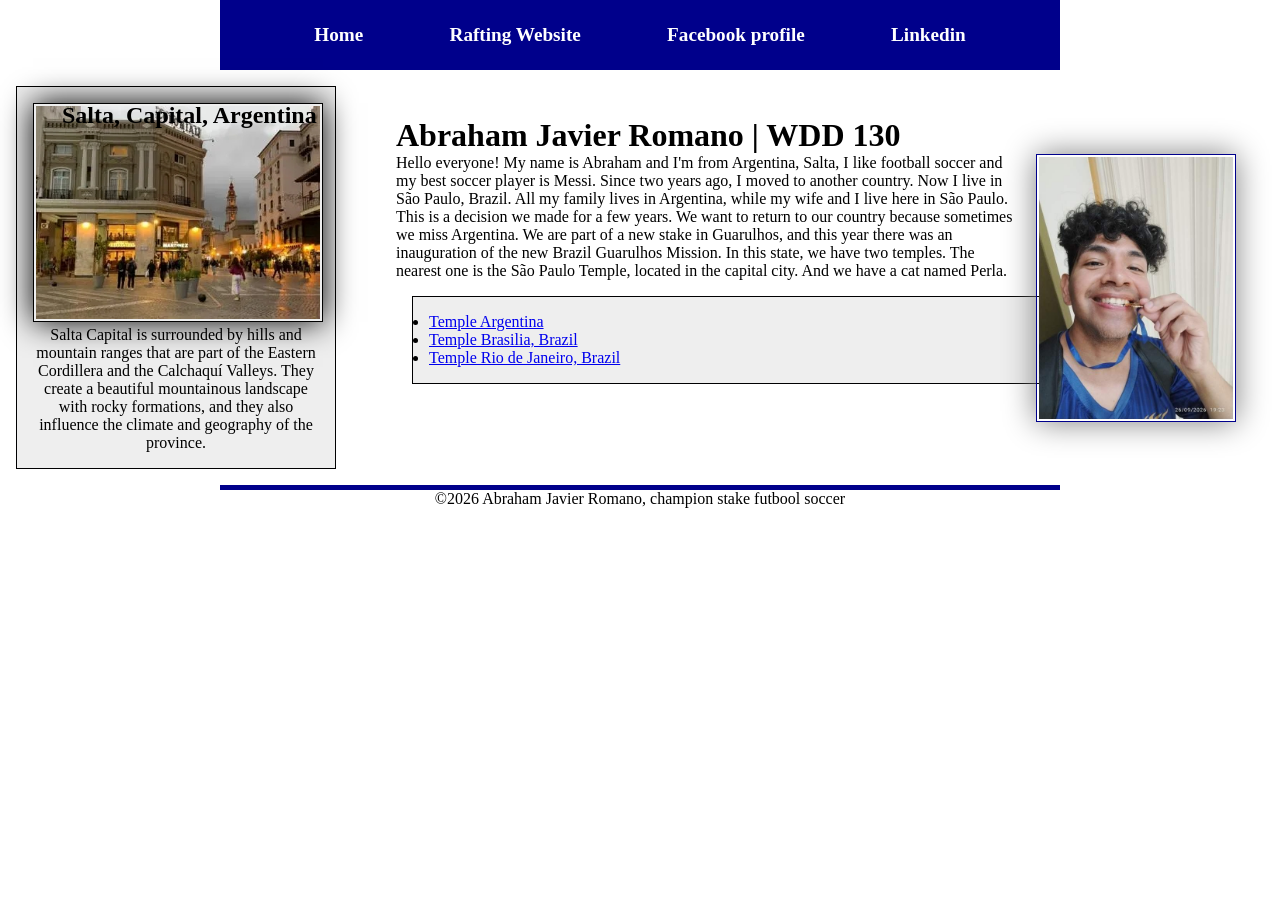
<file: index.html>
<!DOCTYPE html>
<html lang="en">

<head>
    <meta charset="UTF-8">
    <meta name="viewport" content="width=device-width, initial-scale=1.0">
    <title>Abraham Javier Romano | WDD 130</title>
    <meta name="description" content="Abraham Javier Romano, week02, Web Fundamentals, about me ">
    <meta name="author" content="Abraham Romano">
    <link rel="stylesheet" href="styles/styles.css">
</head>

<body>
    <header>
        <nav>
            <a href="#"> Home</a>
            <a href="wwr/"> Rafting Website</a>
            <a href="https://www.facebook.com/abrahamxavier.romano"> Facebook profile</a>
            <a href="https://linkedin.com"> Linkedin</a>
        </nav>
    </header>
    <div class="grid">
        <main>
            <h1> Abraham Javier Romano | WDD 130</h1>
            <img src="images/profile.jpg" alt="Hello, my name is Abraham" width="200">
            <p>Hello everyone! My name is Abraham and I'm from Argentina, Salta, I like football soccer and my best soccer player is Messi.

                Since two years ago, I moved to another country. Now I live in São Paulo, Brazil. All my family lives in Argentina, while my wife and I live here in São Paulo.

                This is a decision we made for a few years. We want to return to our country because sometimes we miss Argentina.

                We are part of a new stake in Guarulhos, and this year there was an inauguration of the new Brazil Guarulhos Mission.

                In this state, we have two temples. The nearest one is the São Paulo Temple, located in the capital city.

                And we have a cat named Perla.
            </p>

            <ul class="box">
                <li> <a href="https://churchofjesuschristtemples.org/assets/img/temples/bahia-blanca-argentina-temple/bahia-blanca-argentina-temple-65189.jpg" target="_blank" rel="Temple Bahia Blanca"> Temple Argentina</a></li>
                <li> <a href="https://churchofjesuschristtemples.org/assets/img/temples/brasilia-brazil-temple/brasilia-brazil-temple-39184-main.jpg" target="_blank" rel="Temple Brasilia Brazil"> Temple Brasilia, Brazil</a></li>
                <li> <a href="https://churchofjesuschristtemples.org/assets/img/temples/rio-de-janeiro-brazil-temple/rio-de-janeiro-brazil-temple-8167-main.jpg" target="_blank" rel="Temple Rio de Janeiro"> Temple Rio de Janeiro, Brazil</a></li>
            </ul>

        </main>
        <aside class="box">
            <h2> Salta, Capital, Argentina</h2>
            <img src="images/salta-capital.jpg" alt="Florida pedestrian street in downtown Salta Capital">
            <p> Salta Capital is surrounded by hills and mountain ranges that are part of the Eastern Cordillera and the Calchaquí Valleys. They create a beautiful mountainous landscape with rocky formations, and they also influence the climate and geography of the province.</p>
        </aside>
    </div>
    <footer>
        <p>©2026 Abraham Javier Romano, champion stake futbool soccer</p>
    </footer>
</body>

</html>
</file>
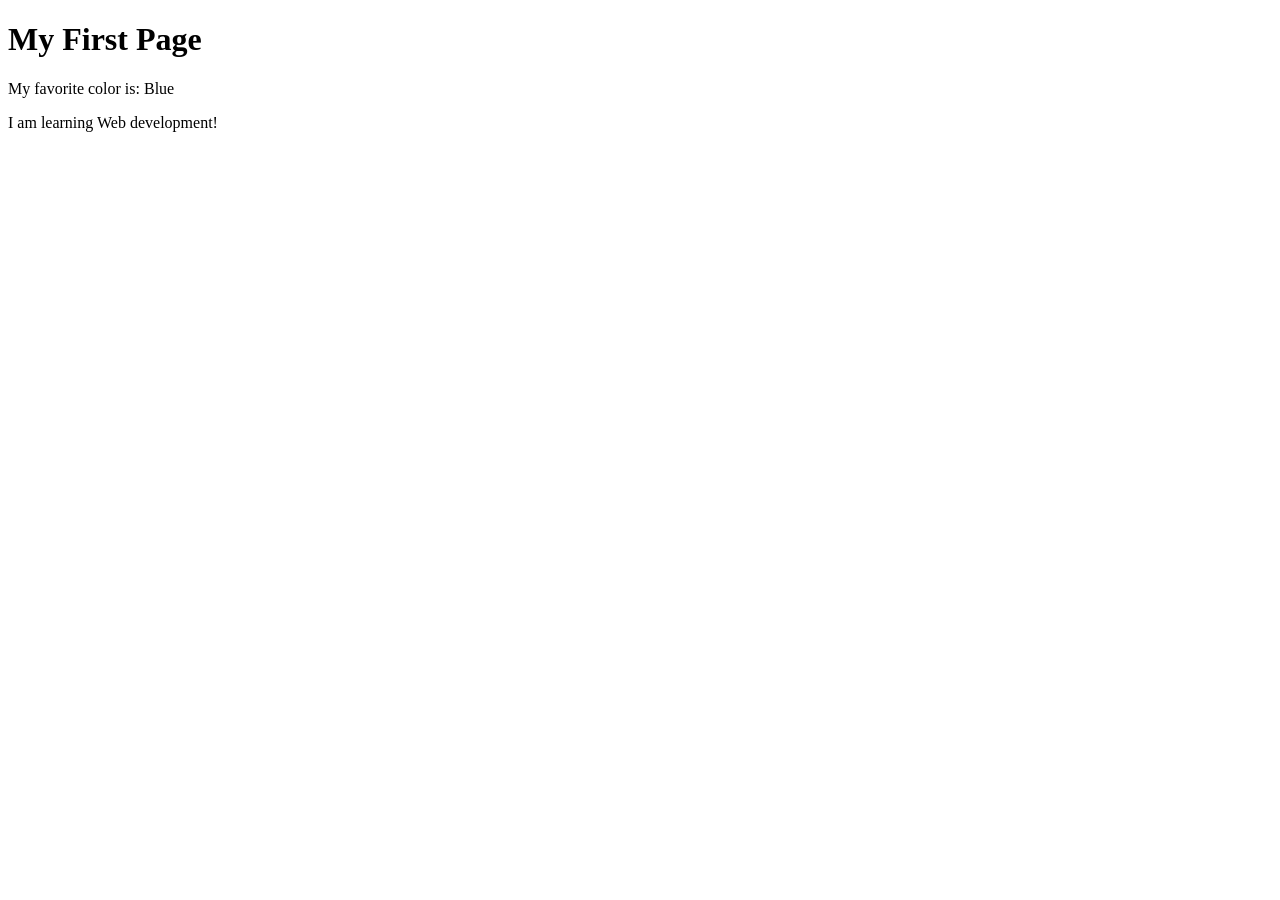
<file: week01/first-page.html>
<!DOCTYPE html>
<html lang="en">

<head>
    <meta charset="UTF-8">
    <meta name="viewport" content="width=device-width, initial-scale=1.0">
    <title>My First Page</title>
</head>

<body>
    <h1>My First Page</h1>
    <p>My favorite color is: Blue </p>
    <p>I am learning Web development!</p>
</body>

</html>
</file>
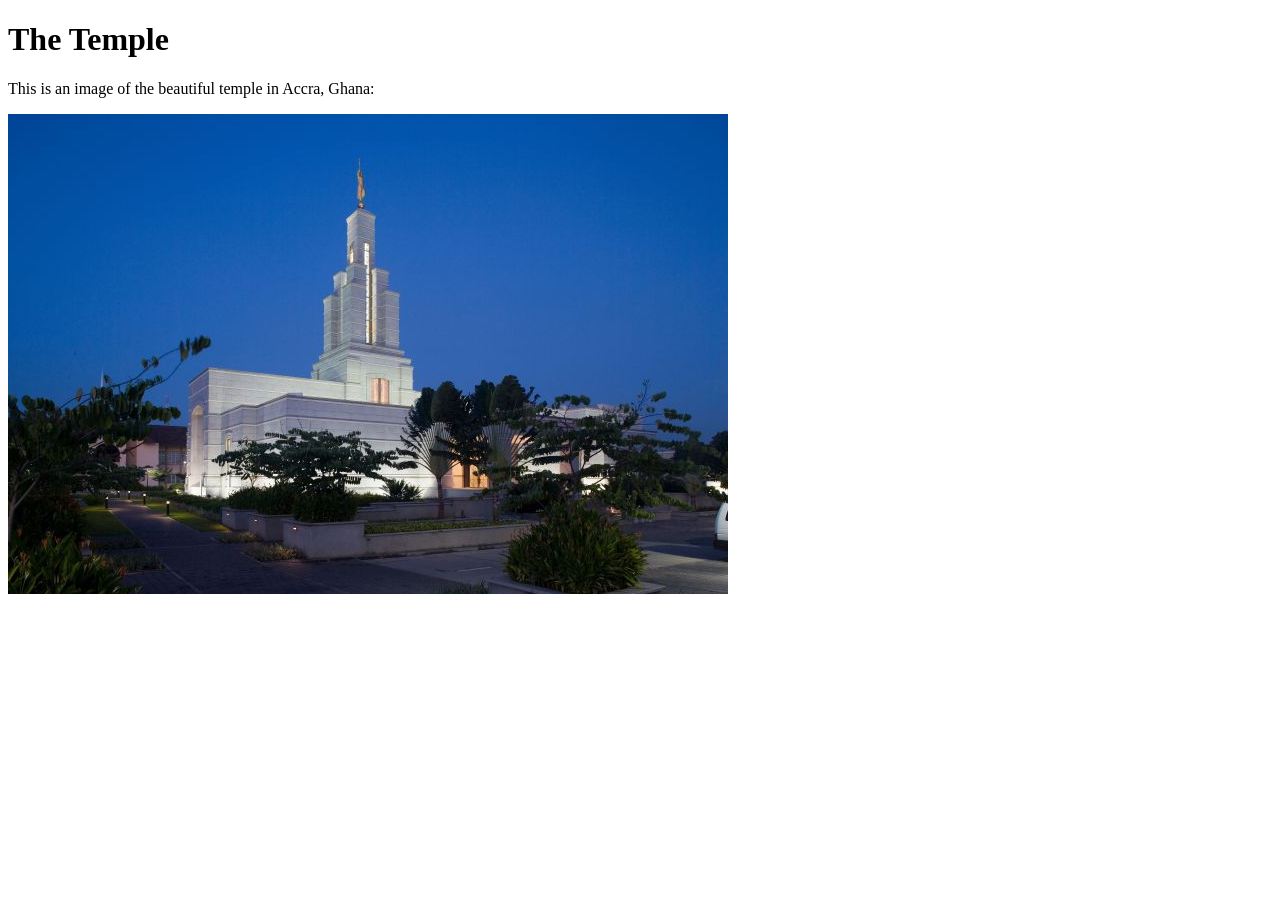
<file: week01/images.html>
<!DOCTYPE html>
<html lang="en">

<head>
    <meta charset="UTF-8">
    <meta name="viewport" content="width=device-width, initial-scale=1.0">
    <title>Temple Image</title>
</head>

<body>
    <h1>The Temple</h1>
    <p>This is an image of the beautiful temple in Accra, Ghana:</p>
    <img src="images/temple-large.jpg" alt="The Accra Ghana Temple">

</body>

</html>
</file>
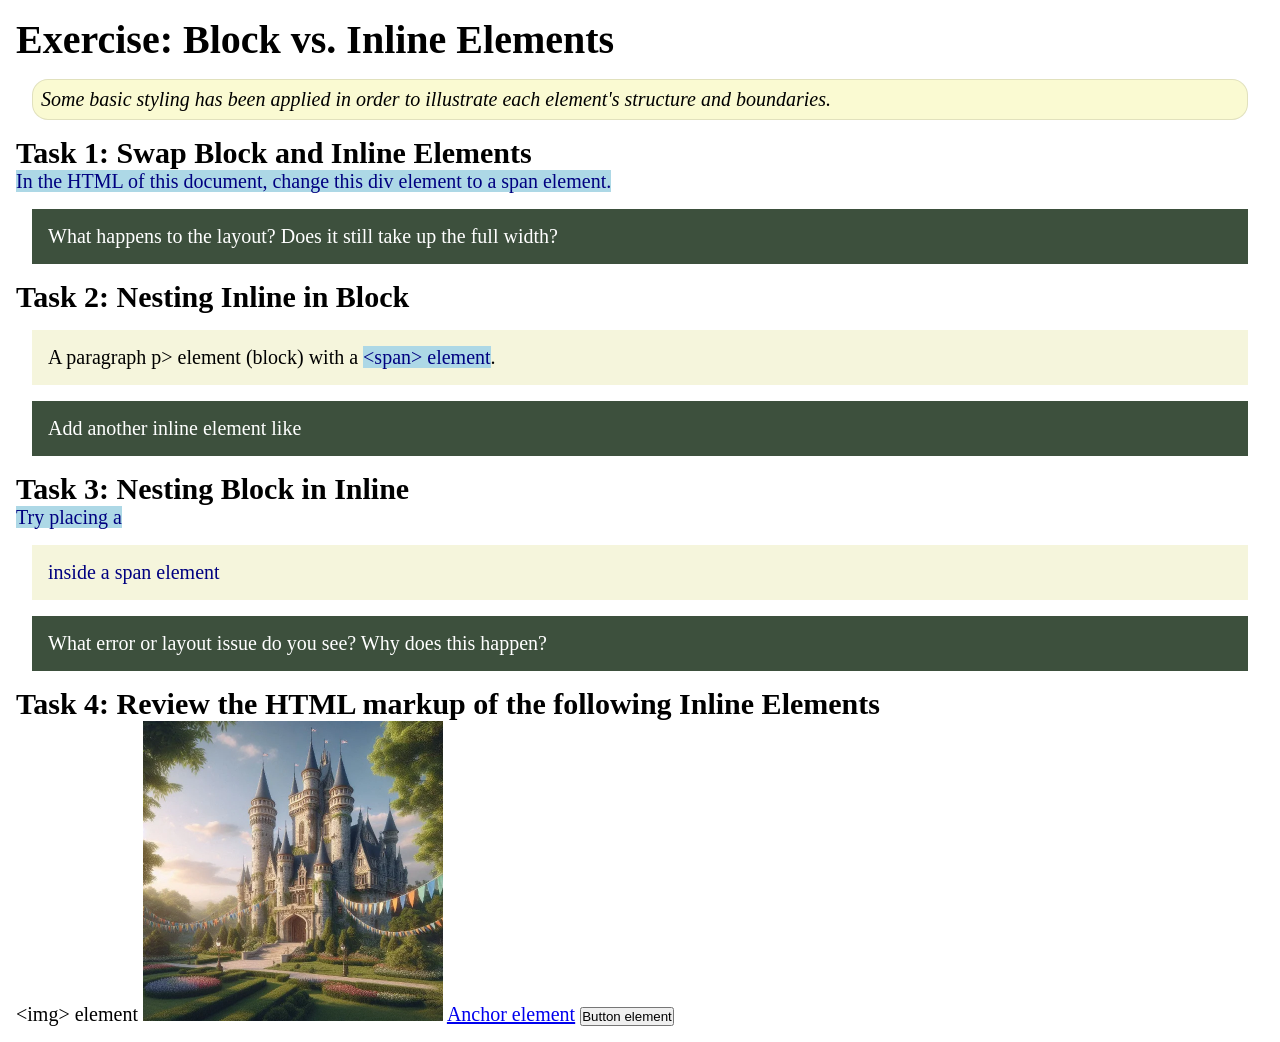
<file: week02/block-vs-inline.html>
<!DOCTYPE html>
<html lang="en">

<head>
    <meta charset="UTF-8">
    <meta name="viewport" content="width=device-width, initial-scale=1.0">
    <title>Exercise: Block vs. Inline Elements</title>
    <link rel="stylesheet" href="styles/block-vs-inline.css">
</head>

<body>
    <main>
        <h1>Exercise: Block vs. Inline Elements</h1>
        <p class="note">Some basic styling has been applied in order to illustrate each element's structure and boundaries.</p>

        <h2>Task 1: Swap Block and Inline Elements</h2>
        <span>In the HTML of this document, change this div element to a span element.</span>

        <p class="question">What happens to the layout? Does it still take up the full width?</p>

        <h2>Task 2: Nesting Inline in Block</h2>
        <p>A paragraph <em></em>p&gt; element (block) with a <span>&lt;span&gt; element</span>.</p>
        <p class="question">Add another inline element like <em; or ;strong&gt; inside the paragraph. Observe how it flows within the line.</p>

                <h2>Task 3: Nesting Block in Inline</h2>
                <span>Try placing a <div>inside a span element</div></span>
                <p class="question">What error or layout issue do you see? Why does this happen?</p>

                <h2>Task 4: Review the HTML markup of the following Inline Elements</h2>
                &lt;img&gt; element
                <img src="images/castle.webp" alt="placeholder image (images are inline)" width="300" height="300">
                <a href="https://churchofjesuschrist.org"> Anchor element</a>
                <button type="button"> Button element</button>
    </main>
</body>

</html>
</file>
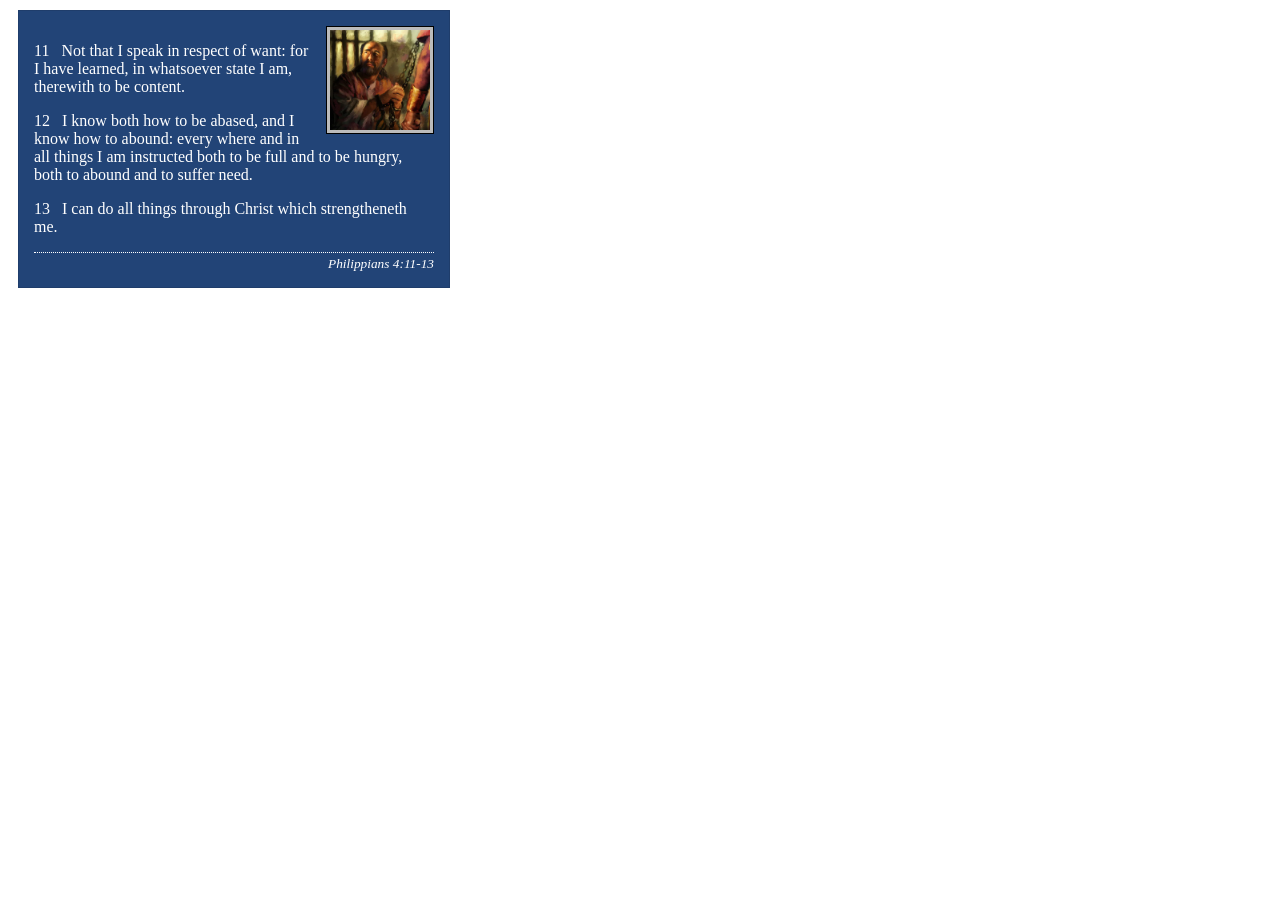
<file: week02/box-model-solution.html>
<!DOCTYPE html>
<html lang="en">

<head>
    <meta charset="UTF-8">
    <meta name="viewport" content="width=device-width, initial-scale=1.0">
    <title>Box Model Activity</title>
    <link rel="stylesheet" href="styles/box-model-solution.css">
</head>

<body>
    <main>
        <div class="callout">
            <img src="images/apostle-paul-imprisoned.webp" alt="Paul the Apostle - Imprisoned in Rome" width="200" height="200">
            <blockquote>
                <p>11 &nbsp; Not that I speak in respect of want: for I have learned, in whatsoever state I am, therewith to be content.</p>
                <p>12 &nbsp; I know both how to be abased, and I know how to abound: every where and in all things I am instructed both to be full and to be hungry, both to abound and to suffer need.</p>
                <p>13 &nbsp; I can do all things through Christ which strengtheneth me.</p>
            </blockquote>
            <cite>Philippians 4:11-13</cite>
        </div>
    </main>
</body>

</html>
</file>
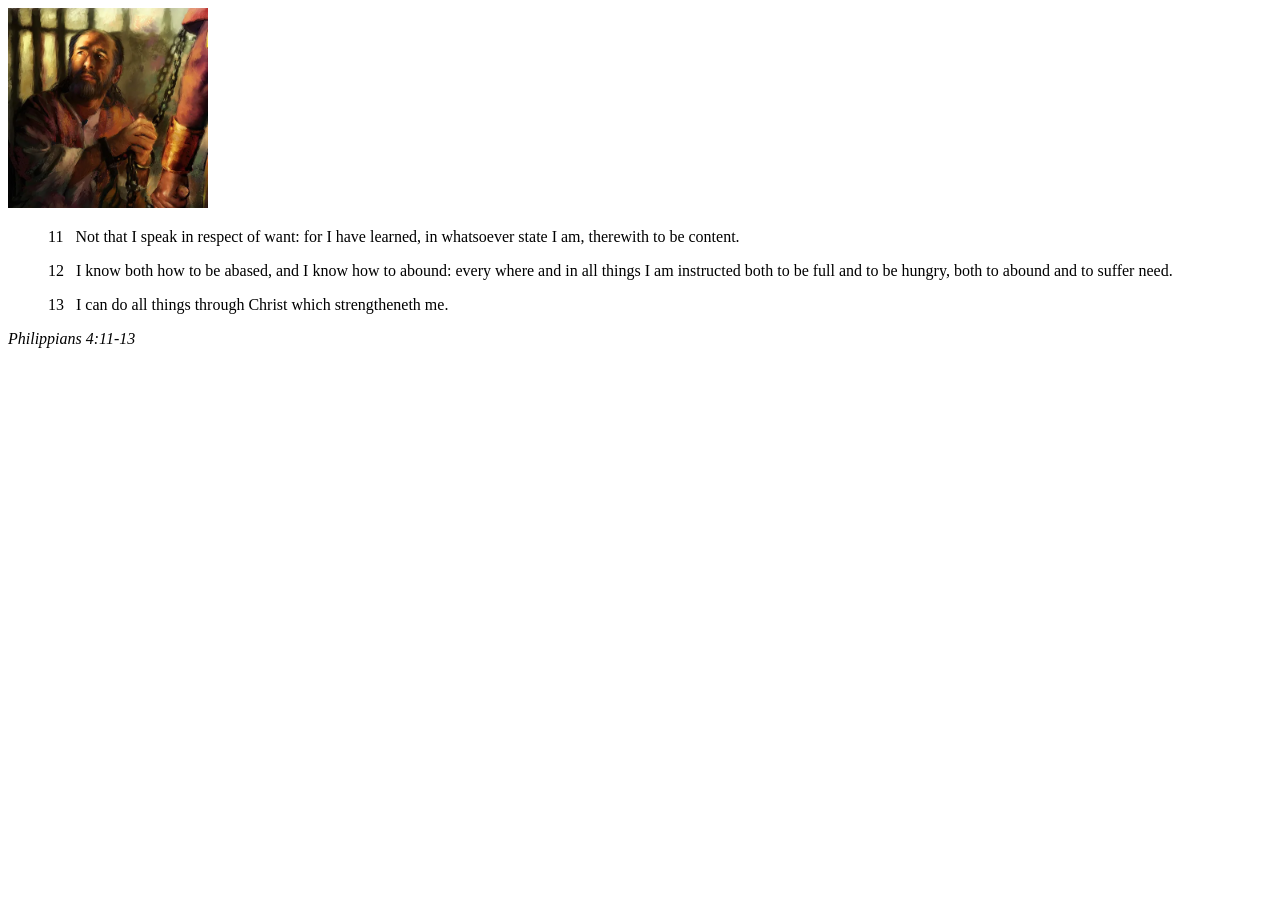
<file: week02/box-model.html>
<!DOCTYPE html>
<html lang="en">

<head>
    <meta charset="UTF-8">
    <meta name="viewport" content="width=device-width, initial-scale=1.0">
    <title>Box Model Activity</title>
</head>

<body>
    <main>
        <div class="callout">
            <img src="images/apostle-paul-imprisoned.webp" alt="Paul the Apostle - Imprisoned in Rome" width="200" height="200">
            <blockquote>
                <p>11 &nbsp; Not that I speak in respect of want: for I have learned, in whatsoever state I am, therewith to be content.</p>
                <p>12 &nbsp; I know both how to be abased, and I know how to abound: every where and in all things I am instructed both to be full and to be hungry, both to abound and to suffer need.</p>
                <p>13 &nbsp; I can do all things through Christ which strengtheneth me.</p>
            </blockquote>
            <cite>Philippians 4:11-13</cite>
        </div>
    </main>
</body>

</html>
</file>
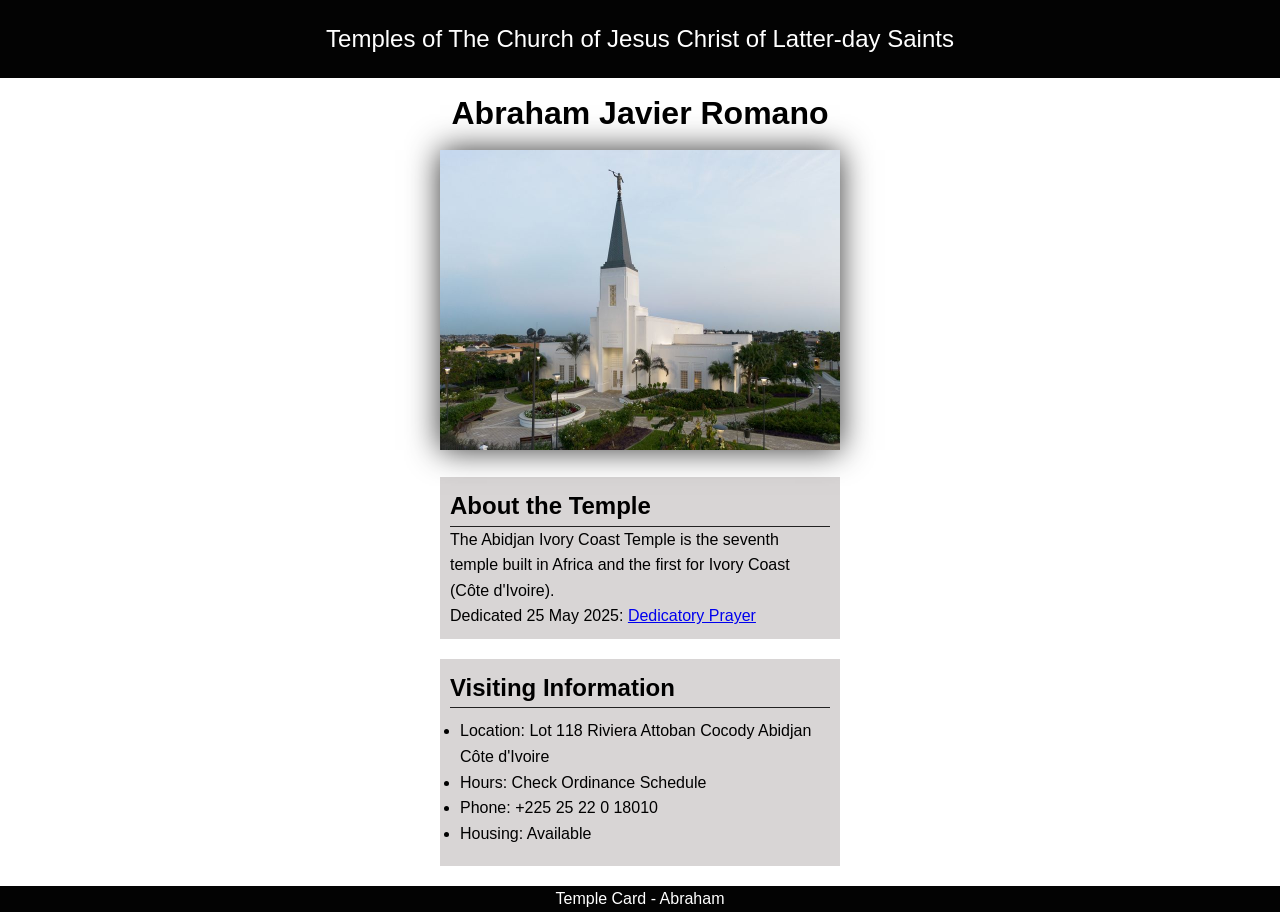
<file: week02/temple.html>
<!DOCTYPE html>
<html lang="en">

<head>
    <meta charset="UTF-8">
    <meta name="viewport" content="width=device-width, initial-scale=1.0">
    <title>Temple Card - Abraham Javier Romano</title>
    <link rel="stylesheet" href="styles/temple.css">
</head>

<body>
    <header>
        <p>Temples of The Church of Jesus Christ of Latter-day Saints</p>
    </header>
    <main>
        <h1>Abraham Javier Romano</h1>
        <picture>
            <img src="images/abidjan-ivory-coast.jpeg" alt="Abidjan Côte d'Ivoire Temple">
        </picture>
        <section>
            <h2>About the Temple</h2>
            <p>The Abidjan Ivory Coast Temple is the seventh temple built in Africa and the first for Ivory Coast (Côte d'Ivoire).</p>
            <p>Dedicated 25 May 2025: <a href="https://www.churchofjesuschrist.org/temples/dedicatory-prayer/abidjan-ivory-coast-temple/2025-05-25?lang=eng" target="_blank" rel="noopener noreferrer">Dedicatory Prayer</a></p>
        </section>
        <section>
            <h2>Visiting Information</h2>
            <ul>
                <li>Location: Lot 118 Riviera Attoban Cocody Abidjan Côte d'Ivoire</li>
                <li>Hours: Check Ordinance Schedule</li>
                <li>Phone: +225 25 22 0 18010</li>
                <li>Housing: Available</li>
            </ul>
        </section>
    </main>
    <footer>
        <p>Temple Card - Abraham</p>
    </footer>
</body>

</html>
</file>
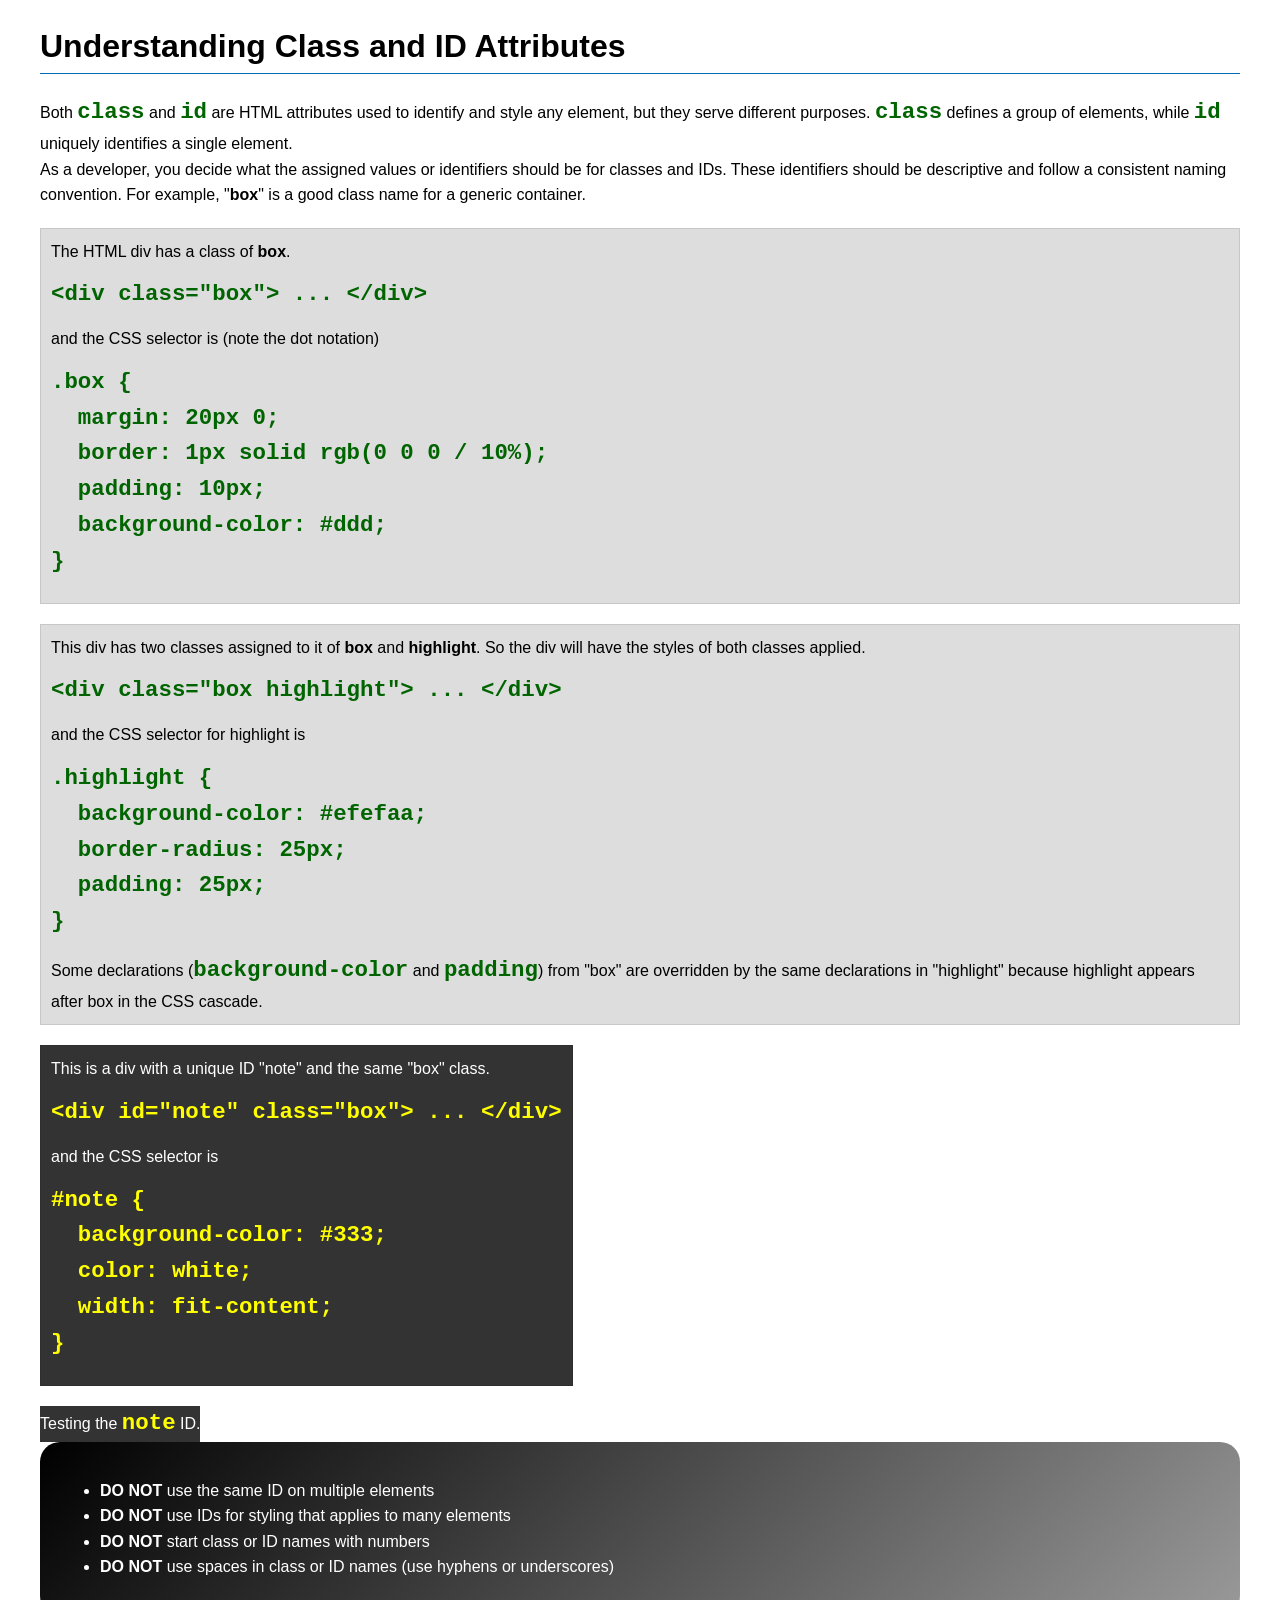
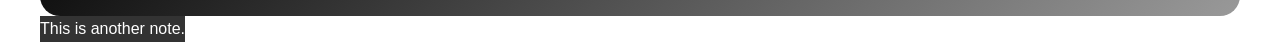
<file: week03/class-and-id.html>
<!DOCTYPE html>
<html lang="en">

<head>
    <meta charset="UTF-8">
    <meta name="viewport" content="width=device-width, initial-scale=1.0">
    <title>Class vs ID Attributes</title>
    <link rel="stylesheet" href="styles/class-and-id.css">
</head>

<body>
    <h1>Understanding Class and ID Attributes</h1>
    <p>Both <code>class</code> and <code>id</code> are HTML attributes used to identify and style any element, but they serve different purposes. <code>class</code> defines a group of elements, while <code>id</code> uniquely identifies a single element.</p>
    <p>As a developer, you decide what the assigned values or identifiers should be for classes and IDs. These identifiers should be descriptive and follow a consistent naming convention. For example, "<strong>box</strong>" is a good class name for a generic container.</p>
    <div class="box">
        <p>The HTML div has a class of <strong>box</strong>.</p>
        <pre><code class="html">&lt;div class="box"&gt; ... &lt;/div&gt;</code></pre>
        and the CSS selector is (note the dot notation)
        <pre><code class="css">.box {
  margin: 20px 0;
  border: 1px solid rgb(0 0 0 / 10%);
  padding: 10px;
  background-color: #ddd; 
}</code></pre>
    </div>

    <div class="box">
        <p>This div has two classes assigned to it of <strong>box</strong> and <strong>highlight</strong>. So the div will have the styles of both classes applied.</p>
        <pre><code class="html">&lt;div class="box highlight"&gt; ... &lt;/div&gt;</code></pre>
        and the CSS selector for highlight is
        <pre><code class="css">.highlight {
  background-color: #efefaa;
  border-radius: 25px;
  padding: 25px;
}</code></pre>
        <p>Some declarations (<code>background-color</code> and <code>padding</code>) from "box" are overridden by the same declarations in "highlight" because highlight appears after box in the CSS cascade.</p>
    </div>

    <div id="note" class="box">
        <p>This is a div with a unique ID "note" and the same "box" class.</p>
        <pre><code class="html">&lt;div id="note" class="box"&gt; ... &lt;/div&gt;</code></pre>
        and the CSS selector is
        <pre><code class="css">#note {
  background-color: #333;
  color: white;
  width: fit-content;
}</code></pre>
    </div>


    <div id="note">
        <p>Testing the <code>note</code> ID.</p>
    </div>

    <section id="best-practice">
        <ul>
            <li><strong>DO NOT</strong> use the same ID on multiple elements</li>
            <li><strong>DO NOT</strong> use IDs for styling that applies to many elements</li>
            <li><strong>DO NOT</strong> start class or ID names with numbers</li>
            <li><strong>DO NOT</strong> use spaces in class or ID names (use hyphens or underscores)</li>
        </ul>
    </section>

    <div id="note">
        <p>This is another note.</p>
    </div>
</body>

</html>
</file>
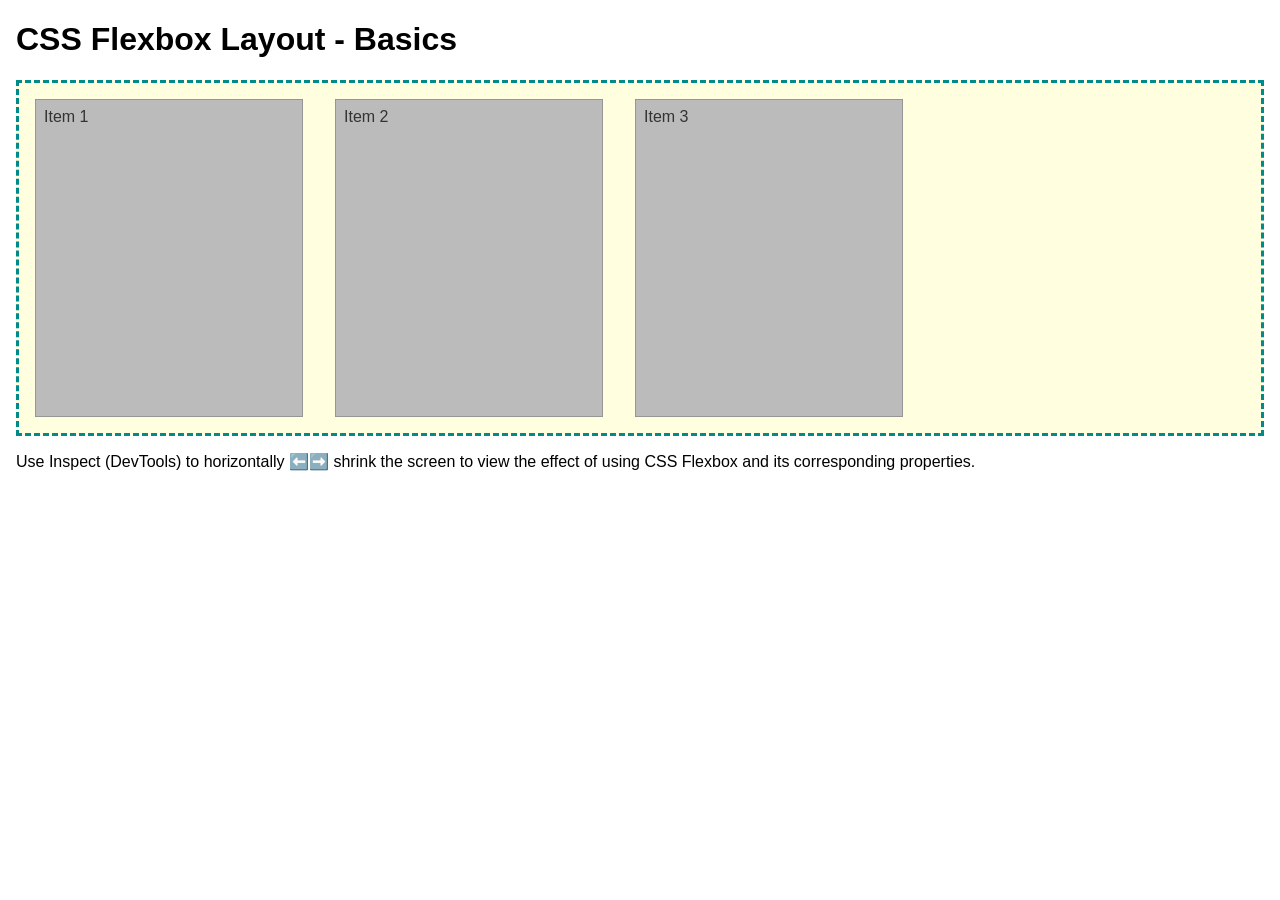
<file: week04/flexbox-layout.html>
<!DOCTYPE html>
<html lang="en">

<head>
    <meta charset="UTF-8">
    <meta name="viewport" content="width=device-width, initial-scale=1.0">
    <title>CSS Flexbox Layout - Basics</title>
    <link rel="stylesheet" href="styles/flexbox.css">
</head>

<body>
    <main>
        <h1>CSS Flexbox Layout - Basics</h1>
        <div class="flex-container">
            <div class="flex-item item1">Item 1</div>
            <div class="flex-item item2">Item 2</div>
            <div class="flex-item item3">Item 3</div>
        </div>
        <p>Use Inspect (DevTools) to horizontally ⬅️➡️ shrink the screen to view the effect of using CSS Flexbox and its corresponding properties.</p>
    </main>
</body>

</html>
</file>
<file: styles/styles.css>
* {
    margin: 0;
    padding: 0;
    box-sizing: border-box;
}

:root {
    --primary-color: darkblue;
    --height: auto;
}

nav {
    background-color: var(--primary-color);
    padding: 1rem;
    display: flex;
    justify-content: space-evenly;
    align-items: center;
}

nav a {
    display: block;
    text-decoration: none;
    font-size: 1.2rem;
    font-weight: 700;
    color: #fff;
    display: block;
    padding: 0.5rem;
}

h1 {}

img {
    width: 150px;
    height: var(--height);
    border: 1px solid black;
    padding: 2px;
    box-shadow: 0 0 30px;

}

p {
    padding: 0;

}

main {
    max-width: 840px;
}

img {
    width: 150px;
    height: var(--height);
}

aside {
    width: 20em;
    margin: 1em;
    border: 1px solid rgb(37, 70, 134);
    /* The page is with blue */
    ;
    padding: 1em;
    background-color: var(--primary-color);
    color: white;
    text-align: center;
    position: relative;

}

aside img {
    width: 290px;
    height: var(--height);
}

aside h2 {
    position: absolute;
    top: 15px;
    left: 45px;
}

footer {
    margin-top: 10px;
    border-top: 5px solid var(--primary-color);
    text-align: center;

}

main img {
    width: 200px;
    height: var(--height);
    border: 1px solid var(--primary-color);
    padding: 2px;
    box-shadow: 0 0 30px gray;
    float: right;
    margin: 0 0 1rem 1rem;
}

/* Class Selector */
.box {
    margin: 1rem;
    border: 1px solid rgb(0 0 1);
    padding: 1rem;
    background-color: #eee;
    color: #000;

}

header,
footer {
    max-width: 840px;
    margin: 0 auto;
}

header,
.grid,
footer {
    max-width: 1;
    margin: 1;
}

.grid {
    display: grid;
    align-items: center;
}

main {
    grid-column: 2/3;
    margin: 1rem;
}

aside {
    width: 20rem;
    position: relative;
    grid-column: 1/2;
    grid-row: 1/2;
}
</file>
<file: week02/styles/block-vs-inline.css>
* {
    margin: 0;
    padding: 0;
}

body {
    font-size: 20px;
    margin: 1rem;
}

p,
div {
    background-color: beige;
    margin: 1rem;
    padding: 1rem;
}

span {
    color: navy;
    background-color: lightblue;
}

code {
    margin: 0;
    padding: 0;
    color: green;
    font-size: 1.2rem;
}

.note {
    font-style: italic;
    background-color: lightgoldenrodyellow;
    border-radius: 1rem;
    border: 1px solid rgb(0 0 0 / 10%);
    margin: 1rem;
    padding: .5rem;
}

.question {
    background-color: #3d503d;
    color: #fff;
}
</file>
<file: week02/styles/box-model-solution.css>
.callout {
    max-width: 400px;
    margin: 10px;
    border: 1px solid rgb(0 0 0 / 10%);
    padding: 15px;
    background-color: #247;
    color: #fff;
}

.callout img {
    float: right;
    margin: 0 0 10px 15px;
    border: 1px solid #000;
    padding: 3px;
    background-color: #bbb;
    width: 100px;
    height: auto;
}

blockquote {
    margin: 0;
}

cite {
    display: block;
    border-top: 1px dotted #fff;
    padding-top: 3px;
    text-align: right;
    font-size: smaller;
}
</file>
<file: week02/styles/temple.css>
* {
    margin: 0;
    padding: 0;
}

header {
    background-color: rgb(3 3 3);
    color: white;
    padding: 20px;
    text-align: center;
    font-size: 24px;
}

main {
    width: 400px;
    margin: 0 auto;
}

title {
    size: center;
}

img {
    width: 100%;
    height: auto;
    box-shadow: 0 0 30px #333;
}

body {
    font-family: Arial, sans-serif;
    line-height: 1.6;
}

h1 {
    margin: 10px;
    text-align: center;
}

h2 {
    border-bottom: 1px solid #222;
}

section {
    margin: 20px 0;
    background-color: rgb(216, 213, 213);
    padding: 10px;
}

footer {
    background-color: rgb(3 3 3);
    color: white;
    text-align: center;

}

ul {
    margin: 10px;
}
</file>
<file: week03/styles/class-and-id.css>
body {
    font-family: Arial, sans-serif;
    line-height: 1.6;
    margin: 0;
    padding: 0 40px;
}

h1 {
    border-bottom: 1px solid rgb(0 110 182);
    padding-bottom: 0;
}

p {
    margin: 0;
}

code {
    color: darkgreen;
    font-weight: 700;
    font-size: 1.4rem;
}

/* Class examples - can be reused */
.box {
    margin: 20px 0;
    border: 1px solid rgb(0 0 0 / 10%);
    padding: 10px;
    background-color: #ddd;
    /* this is shorthand for #dddddd */
}

.highlight {
    background-color: #efefaa;
    border-radius: 25px;
    padding: 25px;
}

/* ID examples - should be unique */

#note {
    background-color: #333;
    color: white;
    width: fit-content;
}

#note code {
    color: yellow;
}

#best-practice {
    background: linear-gradient(135deg, #000 0%, #999 100%);
    color: white;
    border-radius: 20px;
    padding: 20px;
}
</file>
<file: week04/styles/flexbox.css>
body {
    font-family: Helvetica, Arial, sans-serif;
    margin: 1rem;
}

.flex-container {
    border: 3px dashed darkcyan;
    background-color: lightyellow;
    display: flex;
    flex-wrap: wrap;
}

.flex-item {
    width: 250px;
    margin: 1rem;
    border: 1px solid rgb(0 0 0 / 20%);
    padding: 0.5rem;
    background-color: #bbb;
    color: #333;
}

.item1 {
    min-height: 100px;
}

.item2 {
    min-height: 200px;
}

.item3 {
    min-height: 300px;
}
</file>
